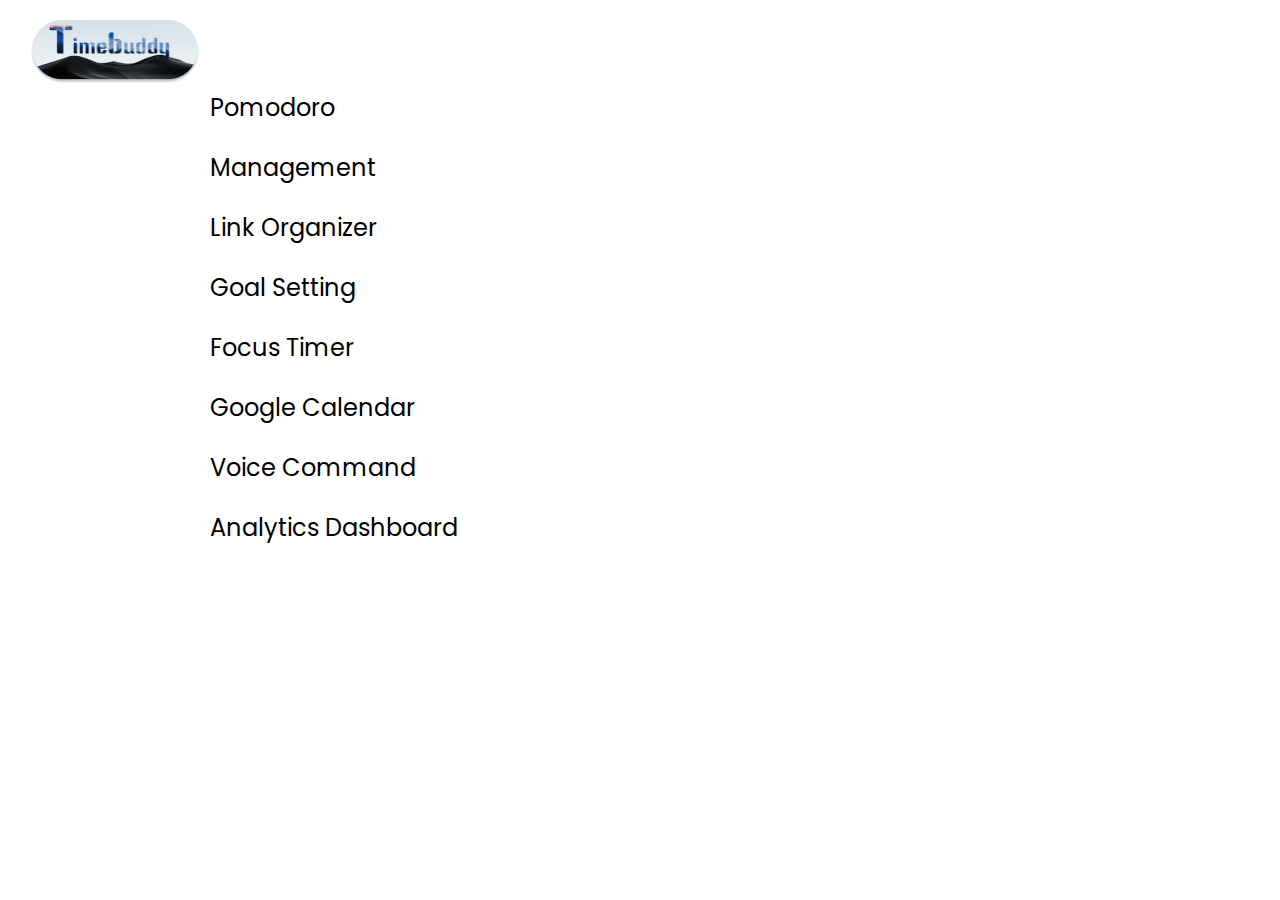
<file: index.html>
<!DOCTYPE html>
<html lang="en">

<head>
  <meta charset="UTF-8">
  <meta name="viewport" content="width=device-width, initial-scale=1.0">
  <title>Dashboard</title>
  <link href="https://fonts.googleapis.com/css2?family=Poppins:wght@400;600&display=swap" rel="stylesheet">
  <link rel="stylesheet" href="./styles.css">
</head>

<body>
  <div class="main">
    <div class="background">
      <div class="logo">
        <img src="./Logo.png" alt="Logo">
      </div>
      <div class="options">
        <ul>
          <li><a href="./pomodoro/pomodoro.html">Pomodoro</a></li>
          <li><a href="./Time_management.html">Management</a></li>
          <li><a href="./Link_Organizer.html">Link Organizer</a></li>
          <li><a href="./Goal_Setting.html">Goal Setting</a></li>
          <li><a href="./meditation/Focus_Timer.html">Focus Timer</a></li>
          <li><a href="./Google_Calendar.html">Google Calendar</a></li>
          <li><a href="#">Voice Command</a></li>
          <li><a href="./Analytics_Dashboard.html">Analytics Dashboard</a></li>
        </ul>
      </div>
    </div>
  </div>
</body>

</html>
</file>
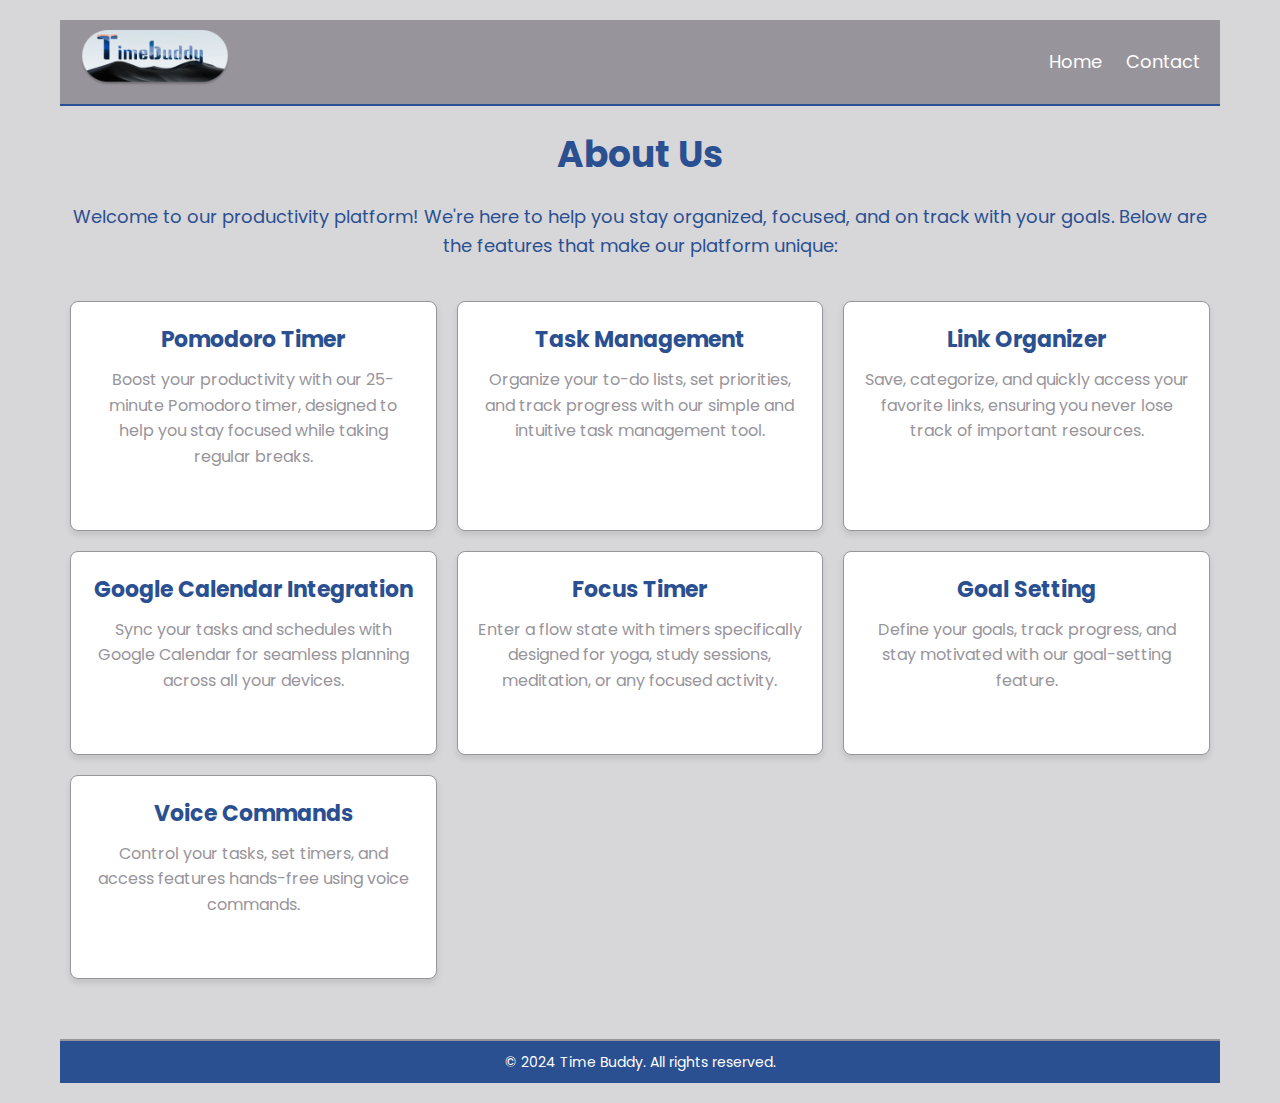
<file: about/about.html>
<!DOCTYPE html>
<html lang="en">

<head>
    <meta charset="UTF-8">
    <meta name="viewport" content="width=device-width, initial-scale=1.0">
    <title>About Us</title>
    <link href="https://fonts.googleapis.com/css2?family=Poppins:wght@400;600&display=swap" rel="stylesheet">
    <link rel="stylesheet" href="./about.css">
</head>

<body>
    <div class="about-container">
        <header class="header">
            <div class="logo">
                <a href="./index.html">
                    <img src="../homepage/Logo.png" alt="Logo">
                </a>
            </div>
            <nav class="navigation">
                <a href="../homepage/home.html">Home</a>
                <a href="../contact/contact.html">Contact</a>
            </nav>
        </header>

        <main>
            <h1>About Us</h1>
            <p>Welcome to our productivity platform! We're here to help you stay organized, focused, and on track with
                your goals. Below are the features that make our platform unique:</p>

            <section class="features">
                <article>
                    <h2>Pomodoro Timer</h2>
                    <p>Boost your productivity with our 25-minute Pomodoro timer, designed to help you stay focused
                        while taking regular breaks.</p>
                </article>

                <article>
                    <h2>Task Management</h2>
                    <p>Organize your to-do lists, set priorities, and track progress with our simple and intuitive task
                        management tool.</p>
                </article>

                <article>
                    <h2>Link Organizer</h2>
                    <p>Save, categorize, and quickly access your favorite links, ensuring you never lose track of
                        important resources.</p>
                </article>

                <article>
                    <h2>Google Calendar Integration</h2>
                    <p>Sync your tasks and schedules with Google Calendar for seamless planning across all your devices.
                    </p>
                </article>

                <article>
                    <h2>Focus Timer</h2>
                    <p>Enter a flow state with timers specifically designed for yoga, study sessions, meditation, or any
                        focused activity.</p>
                </article>

                <article>
                    <h2>Goal Setting</h2>
                    <p>Define your goals, track progress, and stay motivated with our goal-setting feature.</p>
                </article>

                <article>
                    <h2>Voice Commands</h2>
                    <p>Control your tasks, set timers, and access features hands-free using voice commands.</p>
                </article>
            </section>
        </main>

        <footer>
            <p>&copy; 2024 Time Buddy. All rights reserved.</p>
        </footer>
    </div>
</body>

</html>
</file>
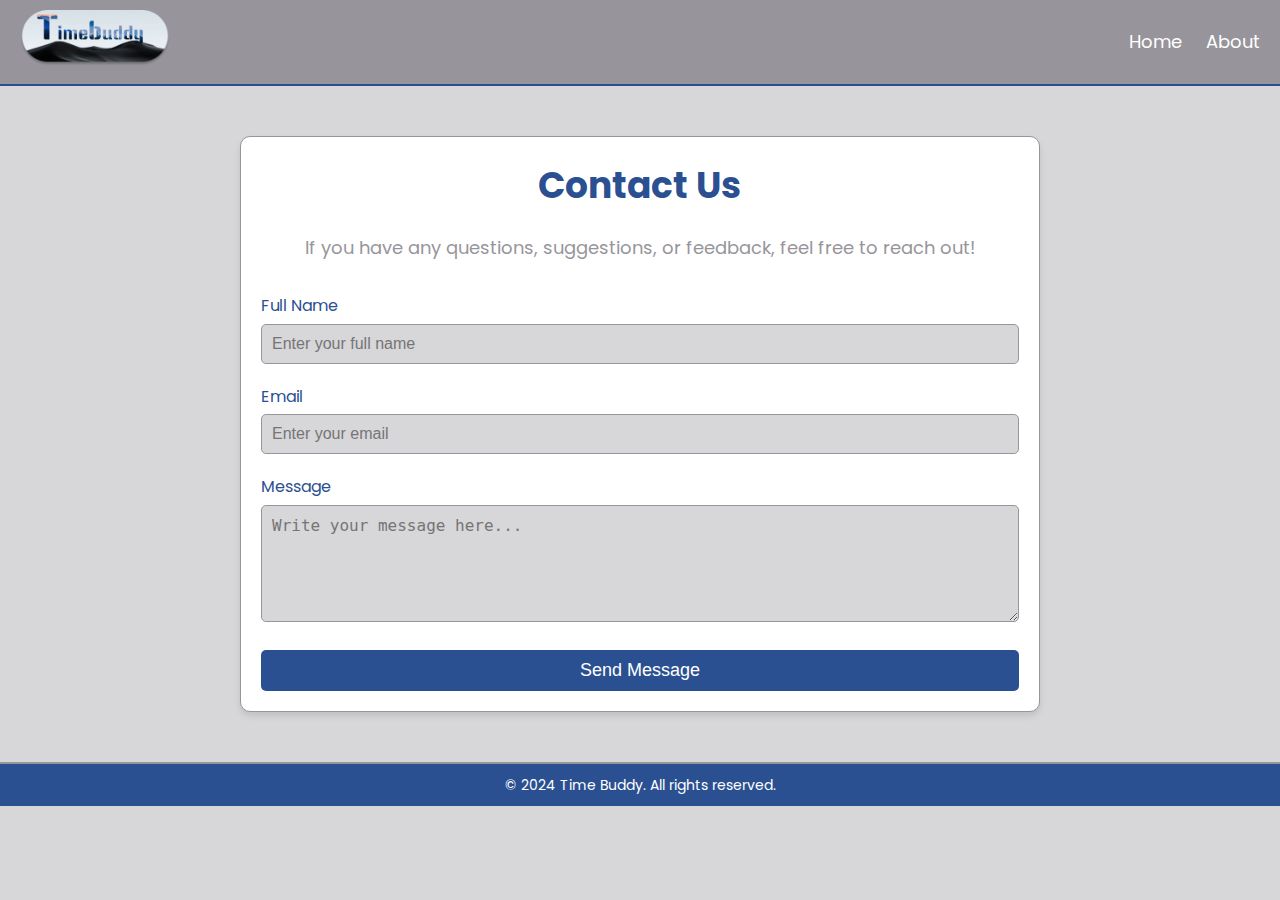
<file: contact/contact.html>
<!DOCTYPE html>
<html lang="en">

<head>
    <meta charset="UTF-8">
    <meta name="viewport" content="width=device-width, initial-scale=1.0">
    <title>Contact Us</title>
    <link href="https://fonts.googleapis.com/css2?family=Poppins:wght@400;600&display=swap" rel="stylesheet">
    <link rel="stylesheet" href="./contact.css">
</head>

<body>
    <header class="header">
        <div class="logo">
            <a href="../homepage/home.html">
                <img src="../homepage/Logo.png" alt="Logo">
            </a>
        </div>
        <nav class="navigation">
            <a href="../homepage/home.html">Home</a>
            <a href="../about/about.html">About</a>
        </nav>
    </header>

    <main class="contact-container">
        <h1>Contact Us</h1>
        <p>If you have any questions, suggestions, or feedback, feel free to reach out!</p>

        <form class="contact-form">
            <div class="form-group">
                <label for="name">Full Name</label>
                <input type="text" id="name" placeholder="Enter your full name" required>
            </div>
            <div class="form-group">
                <label for="email">Email</label>
                <input type="email" id="email" placeholder="Enter your email" required>
            </div>
            <div class="form-group">
                <label for="message">Message</label>
                <textarea id="message" rows="5" placeholder="Write your message here..." required></textarea>
            </div>
            <button type="submit" class="submit-btn">Send Message</button>
        </form>
    </main>

    <footer>
        <p>© 2024 Time Buddy. All rights reserved.</p>
    </footer>
</body>

</html>
</file>
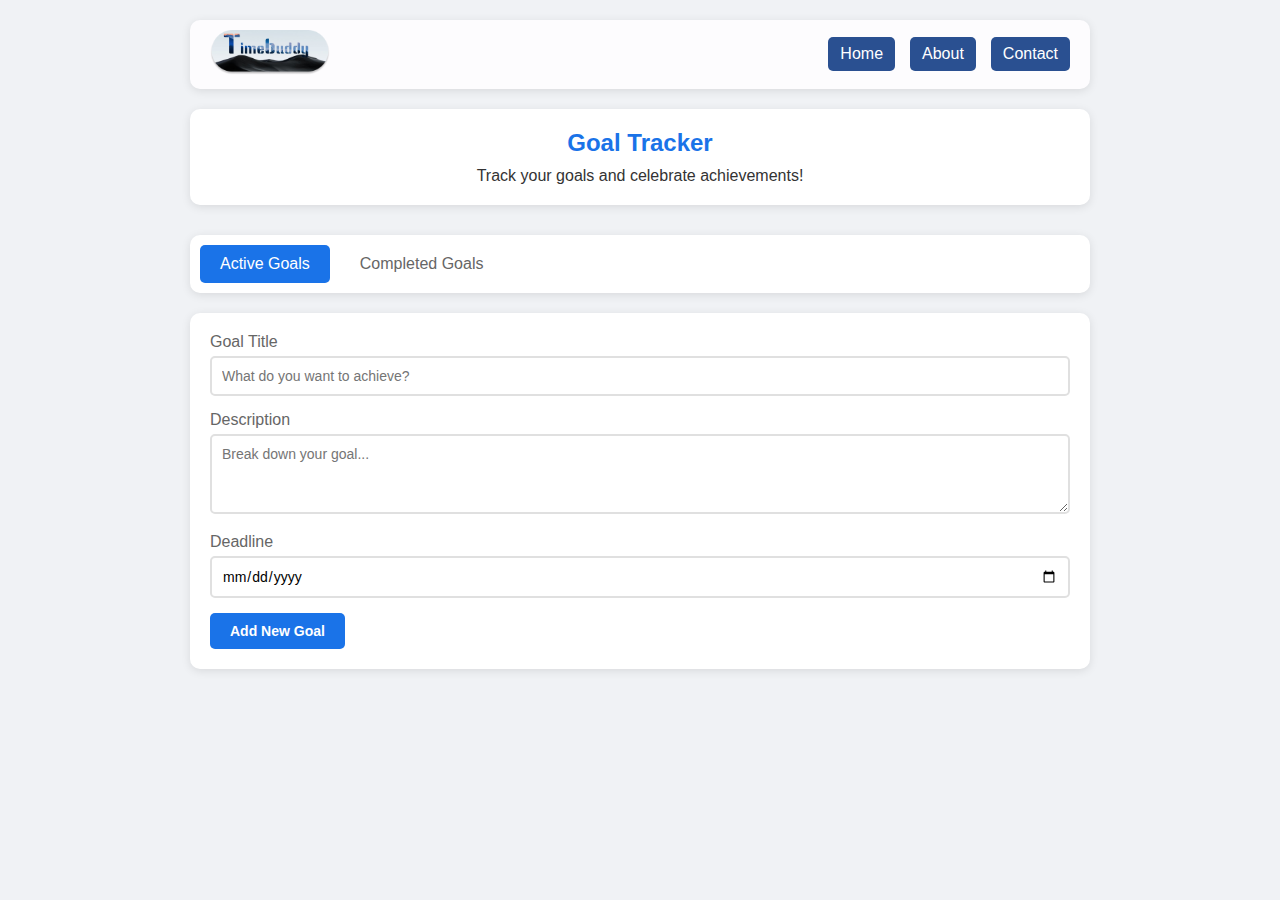
<file: goal-setting/Goal_Setting.html>
<!DOCTYPE html>
<html lang="en">

<head>
    <meta charset="UTF-8">
    <title>Goal Tracker with History</title>
    <link rel="stylesheet" href="./styles.css">
</head>

<body>
    <div class="container">
        <div class="navigation-bar">
            <div class="logo">
                <a href="../homepage/home.html">
                    <img src="../homepage/Logo.png" alt="Logo">
                </a>
            </div>
            <div class="nav-links">
                <a href="../homepage/home.html">Home</a>
                <a href="../about/about.html">About</a>
                <a href="../contact/contact.html">Contact</a>
            </div>
        </div>

        <div class="header">
            <h1>Goal Tracker</h1>
            <p>Track your goals and celebrate achievements!</p>
        </div>

        <div class="tabs">
            <button class="tab active" onclick="switchTab('active')">Active Goals</button>
            <button class="tab" onclick="switchTab('completed')">Completed Goals</button>
        </div>

        <div id="activeGoals" class="tab-content active">
            <div class="add-goal-form">
                <div class="form-group">
                    <label for="goalTitle">Goal Title</label>
                    <input type="text" id="goalTitle" placeholder="What do you want to achieve?">
                </div>
                <div class="form-group">
                    <label for="goalDescription">Description</label>
                    <textarea id="goalDescription" placeholder="Break down your goal..."></textarea>
                </div>
                <div class="form-group">
                    <label for="goalDeadline">Deadline</label>
                    <input type="date" id="goalDeadline">
                </div>
                <button class="btn btn-primary" onclick="addGoal()">Add New Goal</button>
            </div>
            <div id="goalsList"></div>
        </div>

        <div id="completedGoals" class="tab-content">
            <div id="completedGoalsList"></div>
        </div>
    </div>


</body>

</html>

<script src="./script.js"></script>
</file>
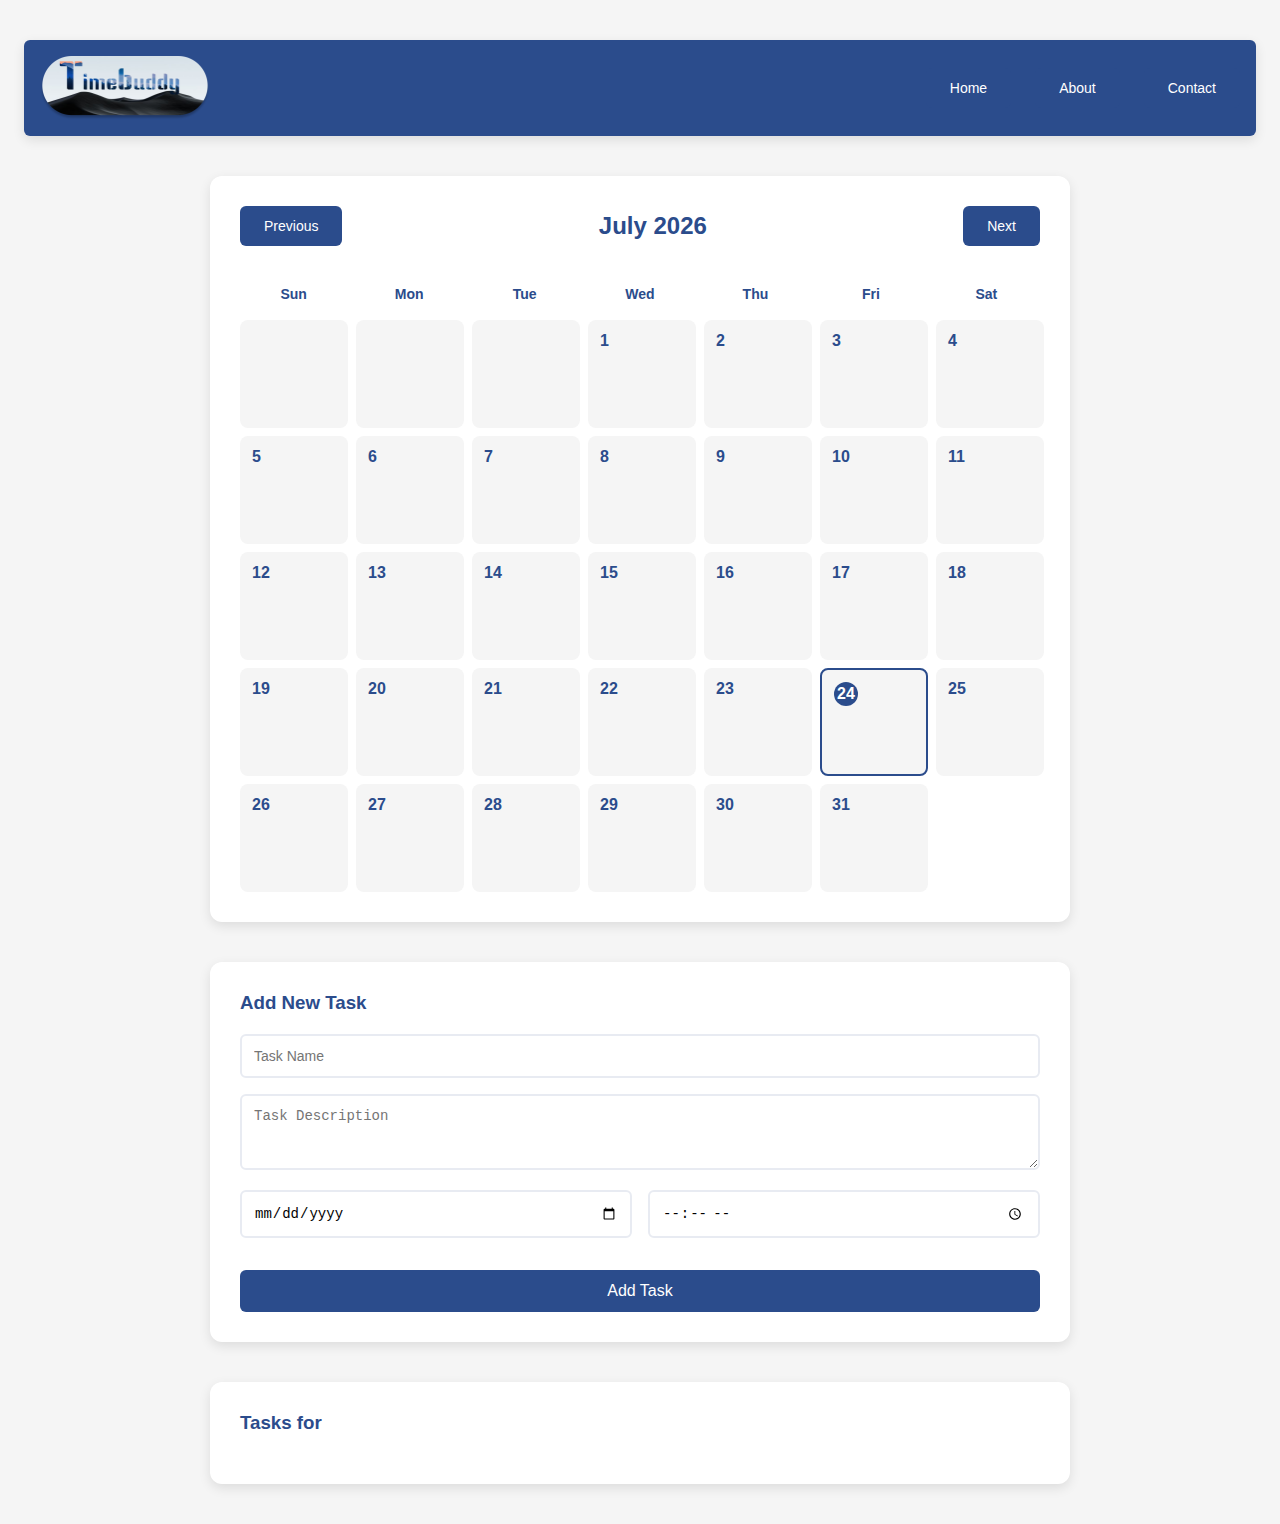
<file: googlecalander/Google_Calendar.html>
<!DOCTYPE html>
<html lang="en">

<head>
    <meta charset="UTF-8">
    <meta name="viewport" content="width=device-width, initial-scale=1.0">
    <title>Task Calendar</title>
    <link rel="stylesheet" href="styles.css">
</head>

<body>

    <div class="navbar">
        <div class="logo">
            <img src="../homepage/Logo.png" alt="Logo" class="logo-img">
        </div>
        <div class="menu">
            <a href="../homepage/home.html">Home</a>
            <a href="../about/about.html">About</a>
            <a href="../contact/contact.html">Contact</a>
        </div>
    </div>

    <div class="calendar">
        <div class="calendar-header">
            <button id="prev-month">Previous</button>
            <h2 id="month-year"></h2>
            <button id="next-month">Next</button>
        </div>
        <div class="weekdays">
            <div>Sun</div>
            <div>Mon</div>
            <div>Tue</div>
            <div>Wed</div>
            <div>Thu</div>
            <div>Fri</div>
            <div>Sat</div>
        </div>
        <div class="calendar-grid" id="calendar-grid"></div>
    </div>

    <div class="task-form">
        <h3>Add New Task</h3>
        <form id="task-form">
            <input type="text" id="task-name" placeholder="Task Name" required>
            <textarea id="task-description" placeholder="Task Description" rows="3" required></textarea>
            <div class="form-row">
                <input type="date" id="task-date" required>
                <input type="time" id="task-time" required>
            </div>
            <button type="submit">Add Task</button>
        </form>
    </div>

    <div class="task-details">
        <h3>Tasks for <span id="selected-date"></span></h3>
        <div id="task-list"></div>
    </div>

    <script src="script.js"></script>

</body>

</html>
</file>
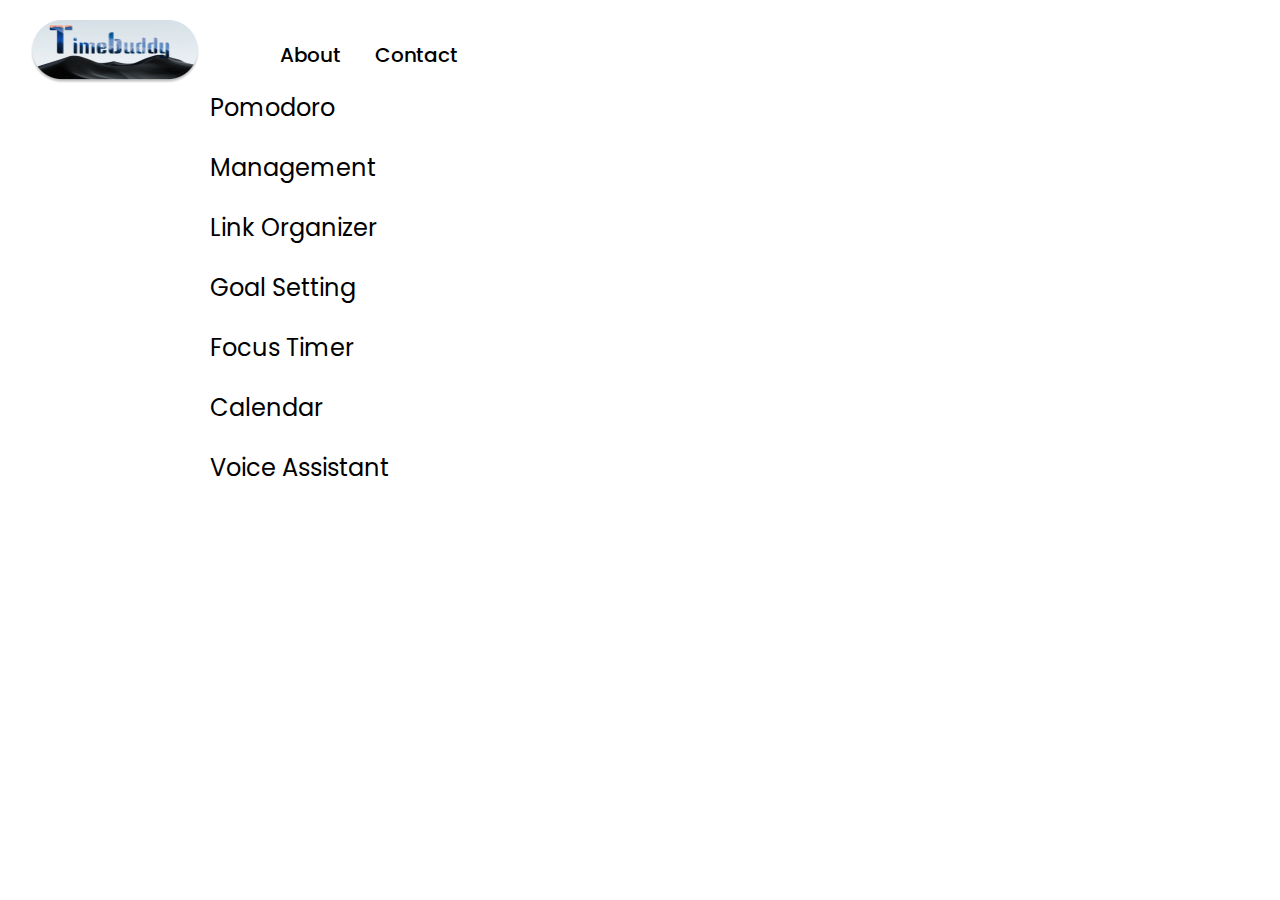
<file: homepage/home.html>
<!DOCTYPE html>
<html lang="en">

<head>
    <meta charset="UTF-8">
    <meta name="viewport" content="width=device-width, initial-scale=1.0">
    <title>Dashboard</title>
    <link href="https://fonts.googleapis.com/css2?family=Poppins:wght@400;600&display=swap" rel="stylesheet">
    <link rel="stylesheet" href="styles.css">
</head>

<body>
    <div class="main">
        <div class="logo-container">
            <div class="logo">
                <img src="./Logo.png" alt="Logo">
            </div>
            <div class="nav-items">
                <a href="../about/about.html">About</a>
                <a href="../contact/contact.html">Contact</a>
            </div>
        </div>

        <div class="background">
            <div class="options">
                <ul>
                    <li><a href="../pomodoro/pomodoro.html">Pomodoro</a></li>
                    <li><a href="../management/Taskmanagement.html">Management</a></li>
                    <li><a href="../link-organizer/Link_Organizer.html">Link Organizer</a></li>
                    <li><a href="../goal-setting/Goal_Setting.html">Goal Setting</a></li>
                    <li><a href="../meditation/Focus_Timer.html">Focus Timer</a></li>
                    <li><a href="../googlecalander/Google_Calendar.html">Calendar</a></li>
                    <li><a href="../voiceIntegration/voiceIntegration.html">Voice Assistant</a></li>
                </ul>
            </div>
        </div>
    </div>
</body>

</html>
</file>
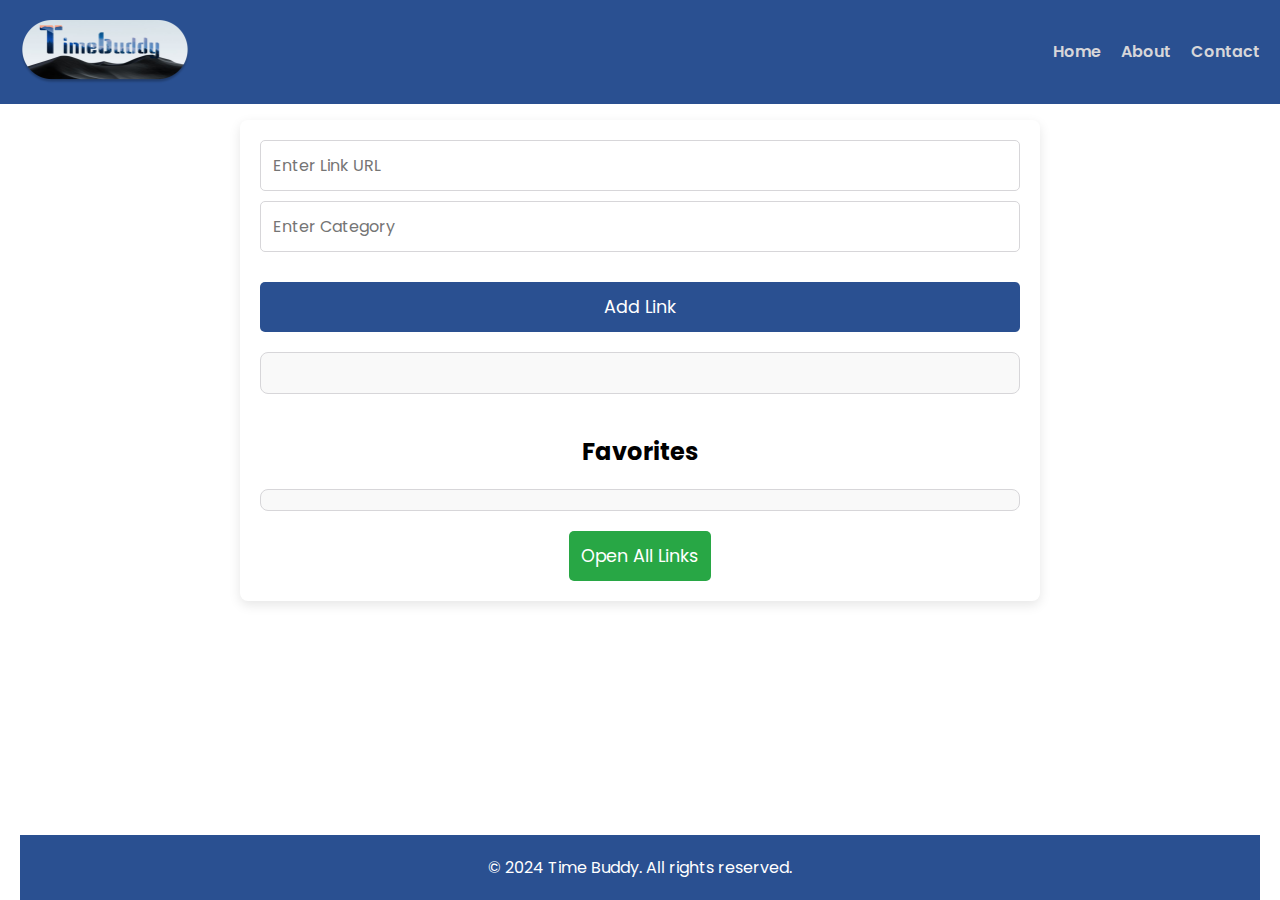
<file: link-organizer/Link_Organizer.html>
<!DOCTYPE html>
<html lang="en">

<head>
    <meta charset="UTF-8" />
    <meta name="viewport" content="width=device-width, initial-scale=1.0" />
    <title>Link Organizer</title>
    <link href="https://fonts.googleapis.com/css2?family=Poppins:wght@400;600&display=swap" rel="stylesheet" />
    <link rel="stylesheet" href="style.css" />
</head>

<body>
    <!-- Navigation Bar -->
    <header class="header">
        <div class="logo-container">
            <img src="../homepage/Logo.png" alt="Logo" id="logo" />
        </div>
        <nav class="navigation">
            <a href="../homepage/home.html">Home</a>
            <a href="../about/about.html">About</a>
            <a href="../contact/contact.html">Contact</a>
        </nav>
    </header>

    <div class="container">
        <div class="add-link-form">
            <input type="text" id="link" placeholder="Enter Link URL" required />
            <input type="text" id="category" placeholder="Enter Category" required />
            <button onclick="addLink()">Add Link</button>
        </div>
        <div id="link-sections" class="link-sections"></div>
        <div id="favorite-section">
            <h2>Favorites</h2>
            <div id="favorite-links" class="link-sections"></div>
        </div>
        <button onclick="openAllLinks()">Open All Links</button>
    </div>

    <footer>
        <p>© 2024 Time Buddy. All rights reserved.</p>
    </footer>

    <script src="script.js"></script>
</body>

</html>
</file>
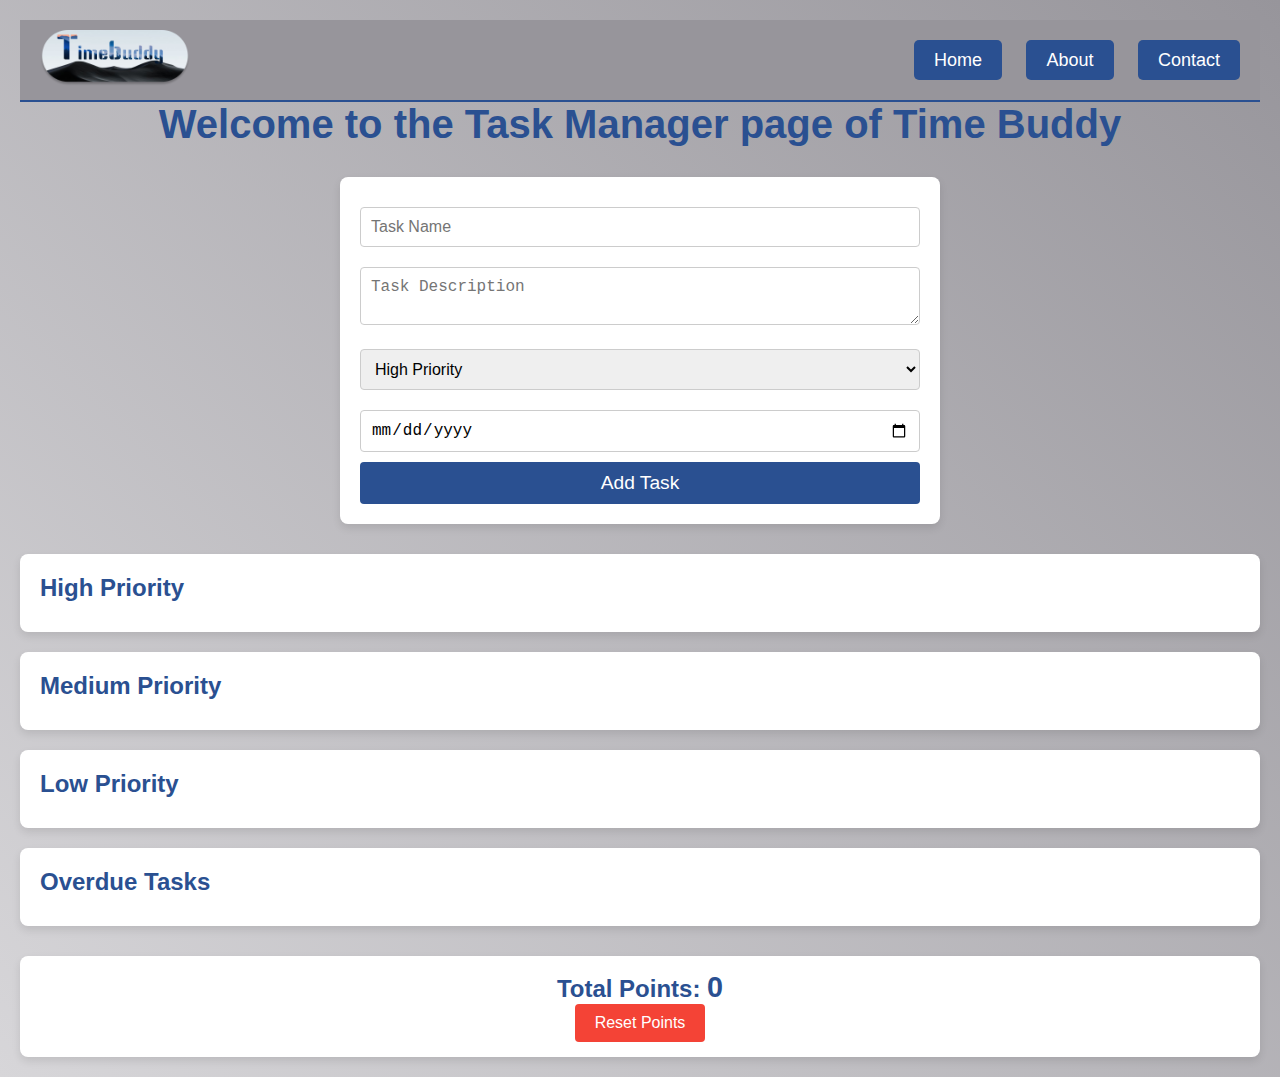
<file: management/Taskmanagement.html>
<!DOCTYPE html>
<html lang="en">

<head>
    <meta charset="UTF-8">
    <meta name="viewport" content="width=device-width, initial-scale=1.0">
    <title>Task Management</title>
    <link rel="stylesheet" href="taskmanagement.css">
</head>

<body>

    <header class="header">
        <div class="logo">
            <a href="../homepage/home.html">
                <img src="../homepage/Logo.png" alt="Logo">
            </a>
        </div>
        <nav class="navigation">
            <a href="../homepage/home.html">Home</a>
            <a href="../about/about.html">About</a>
            <a href="../contact/contact.html">Contact</a>
        </nav>
    </header>

    <h1>Welcome to the Task Manager page of Time Buddy</h1>

    <div id="task-manager">
        <form id="task-form">
            <input type="text" id="task-name" placeholder="Task Name" required><br>
            <textarea id="task-description" placeholder="Task Description" required></textarea><br>
            <select id="task-priority">
                <option value="high">High Priority</option>
                <option value="medium">Medium Priority</option>
                <option value="low">Low Priority</option>
            </select><br>
            <input type="date" id="task-due-date" required><br>
            <button type="submit">Add Task</button><br>
        </form>
    </div>

    <div id="task-sections">
        <div id="high-priority-section" class="task-section">
            <h2>High Priority</h2>
            <ul id="high-priority-list"></ul>
        </div>
        <div id="medium-priority-section" class="task-section">
            <h2>Medium Priority</h2>
            <ul id="medium-priority-list"></ul>
        </div>
        <div id="low-priority-section" class="task-section">
            <h2>Low Priority</h2>
            <ul id="low-priority-list"></ul>
        </div>
        <div id="overdue-section" class="task-section">
            <h2>Overdue Tasks</h2>
            <ul id="overdue-list"></ul>
        </div>
    </div>

    <div id="points-section">
        <h3>Total Points: <span id="points">0</span></h3>
        <button id="reset-points" onclick="resetPoints()">Reset Points</button>
    </div>

    <script src="taskmanagement.js"></script>
</body>

</html>
</file>
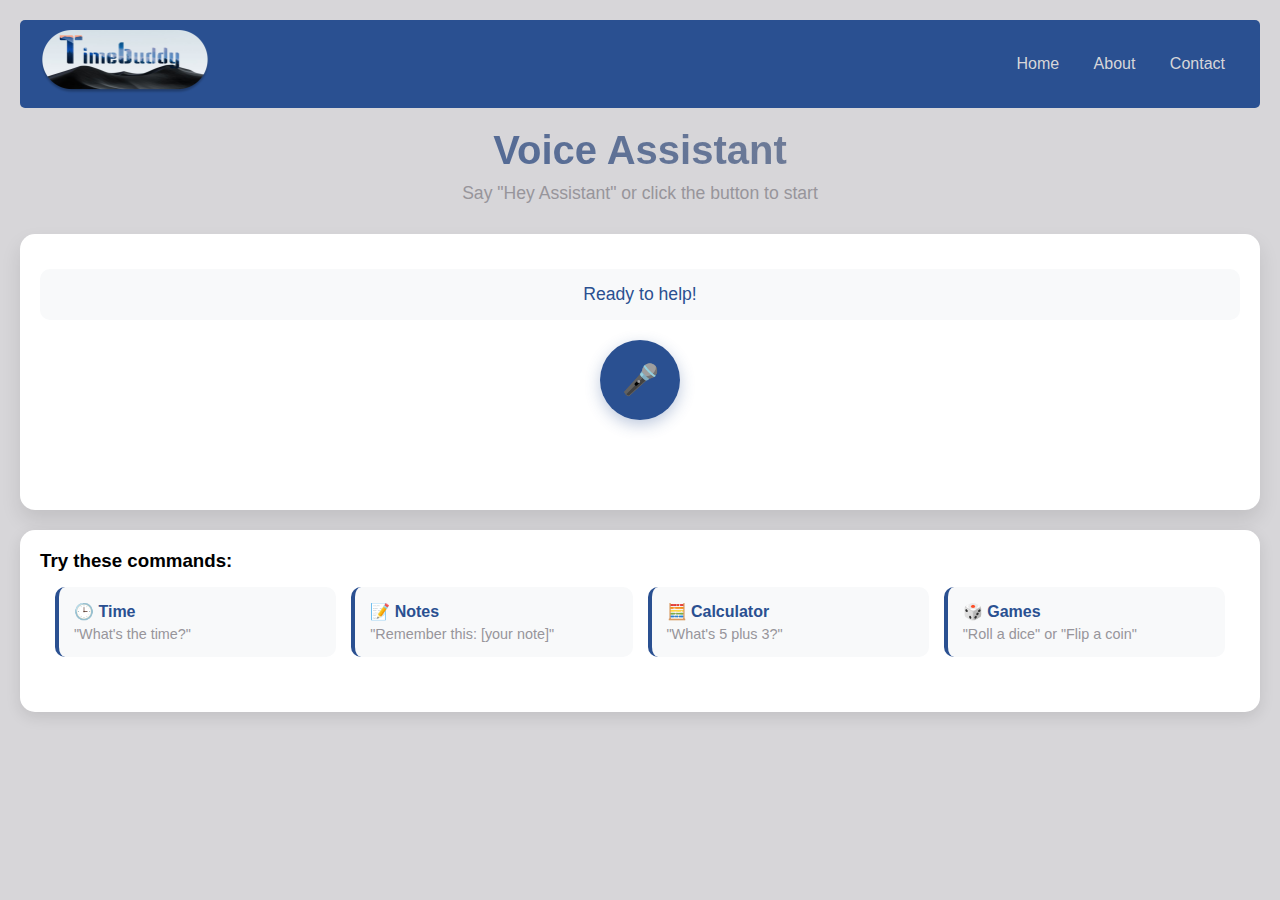
<file: voiceIntegration/voiceIntegration.html>
<!DOCTYPE html>
<html lang="en">

<head>
    <meta charset="UTF-8">
    <meta name="viewport" content="width=device-width, initial-scale=1.0">
    <title>Smart Voice Assistant</title>
    <style>
        * {
            margin: 0;
            padding: 0;
            box-sizing: border-box;
        }

        body {
            font-family: 'Segoe UI', Tahoma, Geneva, Verdana, sans-serif;
            background: #D7D6D9;
            min-height: 100vh;
            padding: 20px;
        }

        .navbar {
            background-color: #2A5091;
            display: flex;
            justify-content: space-between;
            align-items: center;
            padding: 10px 20px;
            border-radius: 5px;
            margin-bottom: 20px;
        }

        .logo img{
            width: 170px;
            height: auto;
        }

        .navbar a {
            color: #D7D6D9;
            text-decoration: none;
            margin: 0 15px;
            font-size: 1em;
        }

        .navbar a:hover {
            color: #97959B;
        }

        .header {
            text-align: center;
            margin-bottom: 30px;
            color: #2A5091;
        }

        .header h1 {
            font-size: 2.5em;
            margin-bottom: 10px;
            background: linear-gradient(45deg, #2A5091, #97959B);
            background-clip: text;
            -webkit-background-clip: text;
            -webkit-text-fill-color: transparent;
        }

        .header p {
            color: #97959B;
            font-size: 1.1em;
        }

        .voice-box {
            background: white;
            padding: 20px;
            border-radius: 15px;
            box-shadow: 0 10px 20px rgba(0, 0, 0, 0.1);
            margin-bottom: 20px;
        }

        #micButton {
            width: 80px;
            height: 80px;
            border-radius: 50%;
            background: #2A5091;
            border: none;
            color: white;
            font-size: 30px;
            cursor: pointer;
            display: block;
            margin: 20px auto;
            transition: all 0.3s ease;
            box-shadow: 0 5px 15px rgba(42, 80, 145, 0.3);
        }

        #micButton:hover {
            transform: scale(1.05);
            box-shadow: 0 7px 20px rgba(42, 80, 145, 0.4);
        }

        #micButton.recording {
            background: #e74c3c;
            animation: pulse 1.5s infinite;
        }

        @keyframes pulse {
            0% {
                transform: scale(1);
            }

            50% {
                transform: scale(1.05);
            }

            100% {
                transform: scale(1);
            }
        }

        #status {
            text-align: center;
            padding: 15px;
            margin: 15px 0;
            background: #F8F9FA;
            border-radius: 10px;
            font-size: 1.1em;
            color: #2A5091;
        }

        .wave-container {
            display: flex;
            justify-content: center;
            align-items: center;
            height: 40px;
            gap: 3px;
            margin: 10px 0;
        }

        .wave {
            width: 3px;
            height: 100%;
            background-color: #2A5091;
            animation: wave 1s infinite ease-in-out;
        }

        @keyframes wave {

            0%,
            100% {
                transform: scaleY(0.2);
            }

            50% {
                transform: scaleY(1);
            }
        }

        .response-area {
            background: white;
            padding: 20px;
            border-radius: 15px;
            margin-top: 20px;
            box-shadow: 0 5px 15px rgba(0, 0, 0, 0.1);
        }

        .command-list {
            display: grid;
            grid-template-columns: repeat(auto-fit, minmax(250px, 1fr));
            gap: 15px;
            padding: 15px;
        }

        .command-card {
            background: #F8F9FA;
            padding: 15px;
            border-radius: 10px;
            border-left: 4px solid #2A5091;
            transition: transform 0.2s;
        }

        .command-card:hover {
            transform: translateY(-2px);
        }

        .command-title {
            font-weight: bold;
            color: #2A5091;
            margin-bottom: 5px;
        }

        .command-example {
            color: #97959B;
            font-size: 0.9em;
        }

        .notes-container {
            margin-top: 20px;
        }

        .note-item {
            background: #F8F9FA;
            padding: 15px;
            margin: 10px 0;
            border-radius: 8px;
            display: flex;
            justify-content: space-between;
            align-items: center;
        }

        .delete-note {
            background: #e74c3c;
            color: white;
            border: none;
            padding: 5px 10px;
            border-radius: 5px;
            cursor: pointer;
        }

        .error {
            background: #fee;
            color: #e74c3c;
            padding: 10px;
            border-radius: 5px;
            margin: 10px 0;
        }
    </style>
</head>

<body>
    <div class="navbar">
        <div class="logo"><img src="../homepage/Logo.png" alt=""></div>
        <div>
            <a href="../homepage/home.html">Home</a>
            <a href="../about/about.html">About</a>
            <a href="../contact/contact.html">Contact</a>
        </div>
    </div>
    <div class="container">
        <div class="header">
            <h1>Voice Assistant</h1>
            <p>Say "Hey Assistant" or click the button to start</p>
        </div>
        <div class="voice-box">
            <div id="status">Ready to help!</div>
            <button id="micButton">🎤</button>
            <div id="waveform" class="wave-container"></div>
        </div>
        <div class="response-area">
            <h3>Try these commands:</h3>
            <div class="command-list">
                <div class="command-card">
                    <div class="command-title">🕒 Time</div>
                    <div class="command-example">"What's the time?"</div>
                </div>
                <div class="command-card">
                    <div class="command-title">📝 Notes</div>
                    <div class="command-example">"Remember this: [your note]"</div>
                </div>
                <div class="command-card">
                    <div class="command-title">🧮 Calculator</div>
                    <div class="command-example">"What's 5 plus 3?"</div>
                </div>
                <div class="command-card">
                    <div class="command-title">🎲 Games</div>
                    <div class="command-example">"Roll a dice" or "Flip a coin"</div>
                </div>
            </div>
            <div id="response" class="notes-container"></div>
        </div>
    </div>


    <script>
        class VoiceAssistant {
            constructor() {
                if ('speechSynthesis' in window) {

                    window.speechSynthesis.getVoices();

                    window.speechSynthesis.onvoiceschanged = () => {
                        window.speechSynthesis.getVoices();
                    };
                } else {
                    console.error('Speech synthesis not supported');
                }
                this.recognition = null;
                this.isListening = false;
                this.isWaitingForCommand = false;
                this.notes = [];
                this.lastWakeWordTime = 0;
                this.WAKE_WORD_COOLDOWN = 2000;
                this.commandTimeout = null;

                this.initializeElements();
                this.setupVoiceRecognition();
                this.setupEventListeners();
            }

            initializeElements() {
                this.micButton = document.getElementById('micButton');
                this.status = document.getElementById('status');
                this.response = document.getElementById('response');
                this.waveform = document.getElementById('waveform');
            }

            setupVoiceRecognition() {
                try {
                    const SpeechRecognition = window.SpeechRecognition || window.webkitSpeechRecognition;
                    this.recognition = new SpeechRecognition();
                    this.recognition.continuous = true;
                    this.recognition.interimResults = false;
                    this.recognition.lang = 'en-US';

                    this.setupRecognitionHandlers();
                } catch (e) {
                    this.showError("Speech recognition not supported. Please use Chrome browser.");
                }
            }

            setupRecognitionHandlers() {
                this.recognition.onstart = () => {
                    this.isListening = true;
                    this.updateUI(true);
                    console.log('Recognition started');
                };

                this.recognition.onresult = (event) => {
                    const transcript = event.results[event.results.length - 1][0].transcript.toLowerCase().trim();
                    console.log('Transcript:', transcript);

                    if (this.isWakeWord(transcript)) {
                        const now = Date.now();
                        if (now - this.lastWakeWordTime > this.WAKE_WORD_COOLDOWN) {
                            this.lastWakeWordTime = now;
                            this.isWaitingForCommand = true;
                            this.speak("I'm listening!");

                            this.recognition.stop();
                            setTimeout(() => {
                                this.recognition.start();
                            }, 1000);


                            if (this.commandTimeout) {
                                clearTimeout(this.commandTimeout);
                            }
                            this.commandTimeout = setTimeout(() => {
                                if (this.isWaitingForCommand) {
                                    this.isWaitingForCommand = false;
                                    this.speak("I didn't catch that. Please try again.");
                                }
                            }, 5000);
                        }
                    } else if (this.isWaitingForCommand) {
                        clearTimeout(this.commandTimeout);
                        this.handleCommand(transcript);
                        this.isWaitingForCommand = false;


                        setTimeout(() => {
                            this.recognition.stop();
                            setTimeout(() => {
                                this.recognition.start();
                            }, 1000);
                        }, 1000);
                    }
                };

                this.recognition.onerror = (event) => {
                    console.error('Recognition error:', event.error);
                    if (event.error === 'no-speech') {
                        this.restartRecognition();
                    }
                };

                this.recognition.onend = () => {
                    console.log('Recognition ended');
                    if (this.isListening) {
                        this.restartRecognition();
                    } else {
                        this.updateUI(false);
                    }
                };
            }

            setupEventListeners() {
                this.micButton.onclick = () => {
                    this.toggleListening();
                    if (!this.isListening) {
                        this.isWaitingForCommand = true;
                        this.speak("I'm listening!");

                        if (this.commandTimeout) {
                            clearTimeout(this.commandTimeout);
                        }
                        this.commandTimeout = setTimeout(() => {
                            if (this.isWaitingForCommand) {
                                this.isWaitingForCommand = false;
                                this.speak("I didn't catch that. Please try again.");
                            }
                        }, 5000);
                    }
                };
            }

            toggleListening() {
                if (this.isListening) {
                    this.stopListening();
                } else {
                    this.startListening();
                }
            }

            startListening() {
                try {
                    this.recognition.start();
                    this.updateUI(true);
                } catch (e) {
                    console.error('Start error:', e);
                    this.setupVoiceRecognition();
                    setTimeout(() => {
                        this.recognition?.start();
                    }, 100);
                }
            }

            stopListening() {
                this.recognition?.stop();
                this.isListening = false;
                this.isWaitingForCommand = false;
                if (this.commandTimeout) {
                    clearTimeout(this.commandTimeout);
                }
                this.updateUI(false);
            }

            restartRecognition() {
                try {
                    setTimeout(() => {
                        this.recognition.start();
                    }, 100);
                } catch (e) {
                    console.error('Restart error:', e);
                    this.updateUI(false);
                }
            }

            updateUI(isRecording) {
                this.micButton.classList.toggle('recording', isRecording);
                this.status.textContent = isRecording ? '🎤 Listening...' : 'Ready to help!';
                this.waveform.innerHTML = isRecording ? Array(5).fill('<div class="wave"></div>').join('') : '';
            }

            async speak(text) {

                console.log('Speaking:', text);


                window.speechSynthesis.cancel();

                const utterance = new SpeechSynthesisUtterance(text);
                utterance.rate = 1.0;
                utterance.pitch = 1.0;
                utterance.volume = 1.0;
                utterance.lang = 'en-US';


                if (this.recognition) {
                    this.recognition.stop();
                }

                try {
                    let voices = window.speechSynthesis.getVoices();
                    if (!voices.length) {
                        await new Promise(resolve => {
                            window.speechSynthesis.onvoiceschanged = () => {
                                voices = window.speechSynthesis.getVoices();
                                resolve();
                            };
                        });
                    }

                    const englishVoice = voices.find(voice =>
                        voice.lang.includes('en') && !voice.lang.includes('GB')
                    );
                    if (englishVoice) {
                        utterance.voice = englishVoice;
                    }


                    window.speechSynthesis.speak(utterance);
                    this.status.textContent = text;

                    utterance.onend = () => {
                        setTimeout(() => {
                            if (this.recognition && this.isListening) {
                                this.recognition.start();
                            }
                        }, 100);
                    };
                    utterance.onerror = (event) => {
                        console.error('Speech synthesis error:', event);
                        this.status.textContent = "Sorry, I couldn't speak that response.";
                        if (this.recognition && this.isListening) {
                            this.recognition.start();
                        }
                    };

                } catch (error) {
                    console.error('Speech synthesis setup error:', error);
                    this.status.textContent = text; 
                    if (this.recognition && this.isListening) {
                        this.recognition.start();
                    }
                }
            }

            isWakeWord(text) {
                const wakeWords = ['hey assistant', 'hi assistant', 'hello assistant', 'okay assistant'];
                return wakeWords.some(word => text.includes(word));
            }

            handleCommand(text) {
                console.log('Handling command:', text);
                if (!text || text.trim().length === 0) {
                    this.speak("I didn't catch that. Could you please repeat?");
                    return;
                }
                const matches = (patterns) => patterns.some(p => text.includes(p));

                if (matches(['what time', 'what is the time', 'tell me the time', 'current time'])) {
                    const now = new Date();
                    this.speak(`It's ${now.toLocaleTimeString([], { hour: 'numeric', minute: '2-digit' })}`);
                    return;
                }

                if (matches(['remember this', 'write this down', 'make a note', 'take a note'])) {
                    const noteText = text.replace(/remember this|write this down|make a note|take a note/i, '').trim();
                    if (noteText) {
                        this.notes.push(noteText);
                        this.updateNotes();
                        this.speak(`I've saved your note: ${noteText}`);
                    } else {
                        this.speak("Please say the note clearly after 'remember this'");
                    }
                    return;
                }

                const mathRegex = /what(?:'s| is)?\s*(-?\d+(?:\.\d+)?)\s*(plus|\+|minus|-|times|\*|divided by|\/)\s*(-?\d+(?:\.\d+)?)/;
                const mathMatch = text.match(mathRegex);

                if (mathMatch) {
                    const num1 = parseFloat(mathMatch[1]);
                    const operator = mathMatch[2];
                    const num2 = parseFloat(mathMatch[3]);
                    let result;

                    switch (operator) {
                        case 'plus':
                        case '+':
                            result = num1 + num2;
                            break;
                        case 'minus':
                        case '-':
                            result = num1 - num2;
                            break;
                        case 'times':
                        case '*':
                            result = num1 * num2;
                            break;
                        case 'divided by':
                        case '/':
                            if (num2 !== 0) {
                                result = num1 / num2;
                            } else {
                                this.speak("Division by zero is not allowed.");
                                return;
                            }
                            break;
                        default:
                            this.speak("I don't understand that operation. Please try using plus, minus, times, or divided by.");
                            return;
                    }

                    this.speak(`The result is ${result}`);
                    return;
                }

                if (matches(['roll a dice', 'roll a die', 'throw a dice'])) {
                    const diceRoll = Math.floor(Math.random() * 6) + 1;
                    this.speak(`You rolled a ${diceRoll}`);
                    return;
                }

                if (matches(['flip a coin', 'toss a coin'])) {
                    const coinFlip = Math.random() < 0.5 ? 'heads' : 'tails';
                    this.speak(`The coin landed on ${coinFlip}`);
                    return;
                }

                this.speak("I'm not sure how to help with that. Please try one of the commands shown below.");
            }

            updateNotes() {
                this.response.innerHTML = this.notes.map((note, index) => `
                    <div class="note-item">
                        <span>${note}</span>
                        <button class="delete-note" onclick="assistant.deleteNote(${index})">Delete</button>
                    </div>
                `).join('');
            }

            deleteNote(index) {
                this.notes.splice(index, 1);
                this.updateNotes();
                this.speak("Note deleted.");
            }

            showError(message) {
                this.status.innerHTML = `<div class="error">${message}</div>`;
            }
        }
        const assistant = new VoiceAssistant();
    </script>
</body>

</html>
</file>
<file: contact/contact.css>
* {
    margin: 0;
    padding: 0;
    box-sizing: border-box;
}

body {
    font-family: 'Poppins', sans-serif;
    line-height: 1.6;
    color: #2A5091; 
    background-color: #D7D6D9; 
}

/* Header */
.header {
    display: flex;
    justify-content: space-between;
    align-items: center;
    padding: 10px 20px;
    background-color: #97959B; /* Primary color for header background */
    border-bottom: 2px solid #2A5091;
}

.header .logo img {
    width: 150px;
}

.header .navigation a {
    text-decoration: none;
    color: #FFFFFF; /* White for contrast */
    font-size: 18px;
    margin-left: 20px;
    transition: color 0.3s;
}

.header .navigation a:hover {
    color: #D7D6D9; /* Accent color on hover */
}


.contact-container {
    max-width: 800px;
    margin: 50px auto;
    text-align: center;
    background-color: #FFFFFF; 
    padding: 20px;
    border-radius: 10px;
    box-shadow: 0px 4px 6px rgba(0, 0, 0, 0.1);
    border: 1px solid #97959B; 
}

.contact-container h1 {
    font-size: 36px;
    color: #2A5091; 
    margin-bottom: 20px;
}

.contact-container p {
    font-size: 18px;
    color: #97959B; 
    margin-bottom: 30px;
}


.contact-form {
    display: flex;
    flex-direction: column;
    gap: 20px;
}

.form-group {
    text-align: left;
}

label {
    display: block;
    font-size: 16px;
    color: #2A5091;
    margin-bottom: 5px;
}

input, textarea {
    width: 100%;
    padding: 10px;
    border: 1px solid #97959B; 
    border-radius: 5px;
    font-size: 16px;
    color: #2A5091; 
    background-color: #D7D6D9; 
}

input:focus, textarea:focus {
    border-color: #2A5091; 
    outline: none;
}

.submit-btn {
    padding: 10px 20px;
    font-size: 18px;
    color: #FFFFFF; 
    background-color: #2A5091; 
    border: none;
    border-radius: 5px;
    cursor: pointer;
    transition: background-color 0.3s ease-in-out;
}

.submit-btn:hover {
    background-color: #97959B; 
}

/* Footer */
footer {
    text-align: center;
    margin-top: 40px;
    padding: 10px 0;
    background-color: #2A5091; 
    color: #FFFFFF; 
    font-size: 14px;
    border-top: 2px solid #97959B; 
}
</file>
<file: goal-setting/styles.css>
* {
    margin: 0;
    padding: 0;
    box-sizing: border-box;
    font-family: 'Segoe UI', Tahoma, Geneva, Verdana, sans-serif;
}

body {
    background: #f0f2f5;
    padding: 20px;
    color: #333;
}

.container {
    max-width: 900px;
    margin: 0 auto;
}


.navigation-bar {
    display: flex;
    align-items: center;
    justify-content: space-between;
    background-color: #fdfcfe; /* Background color for navigation bar */
    padding: 10px 20px;
    box-shadow: 0 2px 10px rgba(0, 0, 0, 0.1);
    margin-bottom: 20px;
    border-radius: 10px;
}

.logo img {
    width: 120px; /* Adjust logo size */
}

.nav-links {
    display: flex;
    gap: 15px;
}

.nav-links a {
    text-decoration: none;
    color: #FFFFFF; /* White for contrast */
    font-size: 16px;
    padding: 8px 12px;
    background-color: #2A5091; /* Button background color */
    border-radius: 5px;
    transition: background-color 0.3s;
}

.nav-links a:hover {
    background-color: #D7D6D9; /* Lighter hover color */
}


.header {
    text-align: center;
    margin-bottom: 30px;
    padding: 20px;
    background: white;
    border-radius: 10px;
    box-shadow: 0 2px 10px rgba(0,0,0,0.1);
}

.header h1 {
    color: #1a73e8;
    font-size: 24px;
    margin-bottom: 10px;
}

/* Tab Navigation */
.tabs {
    display: flex;
    margin-bottom: 20px;
    background: white;
    padding: 10px;
    border-radius: 10px;
    box-shadow: 0 2px 10px rgba(0,0,0,0.1);
}

.tab {
    padding: 10px 20px;
    cursor: pointer;
    border: none;
    background: none;
    font-size: 16px;
    color: #666;
    border-radius: 5px;
    margin-right: 10px;
}

.tab.active {
    background: #1a73e8;
    color: white;
}

.tab-content {
    display: none;
}

.tab-content.active {
    display: block;
}


.add-goal-form {
    background: white;
    padding: 20px;
    border-radius: 10px;
    margin-bottom: 20px;
    box-shadow: 0 2px 10px rgba(0,0,0,0.1);
}

.form-group {
    margin-bottom: 15px;
}

.form-group label {
    display: block;
    margin-bottom: 5px;
    color: #666;
}

.form-group input,
.form-group textarea {
    width: 100%;
    padding: 10px;
    border: 2px solid #e0e0e0;
    border-radius: 5px;
    font-size: 14px;
}

.form-group textarea {
    height: 80px;
    resize: vertical;
}

.btn {
    padding: 10px 20px;
    border: none;
    border-radius: 5px;
    cursor: pointer;
    font-size: 14px;
    font-weight: bold;
    transition: background-color 0.3s;
}

.btn-primary {
    background: #1a73e8;
    color: white;
}

.btn-primary:hover {
    background: #1557b0;
}

.btn-success {
    background: #28a745;
    color: white;
}

.btn-success:hover {
    background: #218838;
}

.btn-delete {
    background: #dc3545;
    color: white;
}

.btn-delete:hover {
    background: #bb2d3b;
}

.goal-card {
    background: white;
    padding: 20px;
    border-radius: 10px;
    margin-bottom: 20px;
    box-shadow: 0 2px 10px rgba(0,0,0,0.1);
}

.completed-card {
    border-left: 4px solid #28a745;
}

.goal-header {
    display: flex;
    justify-content: space-between;
    align-items: center;
    margin-bottom: 15px;
}

.goal-title {
    font-size: 18px;
    color: #1a73e8;
}

.completion-date {
    color: #28a745;
    font-size: 14px;
    margin-top: 10px;
}

.goal-stats {
    display: flex;
    justify-content: space-between;
    margin-top: 15px;
    padding-top: 15px;
    border-top: 1px solid #eee;
}

.stat {
    text-align: center;
}

.stat-label {
    color: #666;
    font-size: 12px;
}

.stat-value {
    font-size: 16px;
    font-weight: bold;
    color: #1a73e8;
}
</file>
<file: googlecalander/styles.css>
body {
    font-family: Arial, sans-serif;
    display: flex;
    justify-content: center;
    align-items: center;
    flex-direction: column;
    background-color: #F5F5F5;
    margin: 0;
    padding: 40px;
    min-height: 100vh;
}

.navbar {
    width: 100%;
    background-color: #2B4C8C;
    padding: 16px;
    display: flex;
    justify-content: space-between;
    align-items: center;
    border-radius: 6px;
    box-shadow: 0 4px 12px rgba(0, 0, 0, 0.1);
    margin-bottom: 40px;
}

.navbar .logo {
    display: flex;
    align-items: center;
}

.navbar .logo-img {
    height: auto; /* Adjust the size of the logo */
    width: 170px;
}

.navbar .menu {
    display: flex;
    gap: 24px;
}

.navbar .menu a {
    padding: 12px 24px;
    background-color: #2B4C8C;
    color: white;
    border: none;
    border-radius: 6px;
    cursor: pointer;
    font-size: 14px;
    transition: all 0.3s ease;
    text-decoration: none;
}

.navbar .menu button:hover {
    background-color: #1a366d;
    transform: translateY(-1px);
}

.calendar {
    background-color: white;
    padding: 30px;
    border-radius: 12px;
    box-shadow: 0 4px 12px rgba(0, 0, 0, 0.1);
    width: 100%;
    max-width: 800px;
    margin-bottom: 40px;
}

.calendar-header {
    display: flex;
    align-items: center;
    justify-content: space-between;
    margin-bottom: 30px;
}

.calendar-header button {
    padding: 12px 24px;
    background-color: #2B4C8C;
    color: white;
    border: none;
    border-radius: 6px;
    cursor: pointer;
    font-size: 14px;
    transition: all 0.3s ease;
}

.calendar-header button:hover {
    background-color: #1a366d;
    transform: translateY(-1px);
}

.calendar-header h2 {
    color: #2B4C8C;
    font-size: 24px;
    margin: 0;
}

.weekdays {
    display: grid;
    grid-template-columns: repeat(7, 1fr);
    gap: 8px;
    margin-bottom: 8px;
    font-weight: bold;
    color: #2B4C8C;
}

.weekdays div {
    text-align: center;
    padding: 10px;
    font-size: 14px;
}

#calendar-grid {
    display: grid;
    grid-template-columns: repeat(7, 1fr);
    gap: 8px;
}

.calendar-cell {
    aspect-ratio: 1;
    min-height: 80px;
    padding: 12px;
    display: flex;
    flex-direction: column;
    background-color: #F5F5F5;
    border-radius: 8px;
    cursor: pointer;
    position: relative;
    transition: all 0.3s ease;
}

.calendar-cell:hover {
    background-color: #E8EBF2;
    transform: translateY(-2px);
    box-shadow: 0 4px 12px rgba(43, 76, 140, 0.15);
}

.calendar-cell .date-number {
    font-size: 16px;
    font-weight: bold;
    color: #2B4C8C;
    margin-bottom: 8px;
}

.calendar-cell.today {
    border: 2px solid #2B4C8C;
}

.calendar-cell.today .date-number {
    background-color: #2B4C8C;
    color: white;
    width: 24px;
    height: 24px;
    display: flex;
    align-items: center;
    justify-content: center;
    border-radius: 50%;
}

.task-indicators {
    display: flex;
    flex-direction: column;
    gap: 4px;
    margin-top: auto;
}

.task-indicator {
    background-color: #2B4C8C;
    color: white;
    font-size: 11px;
    padding: 4px 8px;
    border-radius: 4px;
    opacity: 0.9;
    transition: all 0.3s ease;
    overflow: hidden;
    text-overflow: ellipsis;
    white-space: nowrap;
}

.calendar-cell:hover .task-indicator {
    opacity: 1;
    transform: translateX(2px);
}

.task-count {
    position: absolute;
    top: 8px;
    right: 8px;
    background-color: #2B4C8C;
    color: white;
    font-size: 11px;
    font-weight: bold;
    min-width: 18px;
    height: 18px;
    border-radius: 9px;
    display: flex;
    align-items: center;
    justify-content: center;
}

.task-form {
    background-color: white;
    padding: 30px;
    border-radius: 12px;
    box-shadow: 0 4px 12px rgba(0, 0, 0, 0.1);
    width: 100%;
    max-width: 800px;
    margin-bottom: 40px;
}

.task-form h3,
.task-details h3 {
    color: #2B4C8C;
    margin-top: 0;
    margin-bottom: 20px;
}

input, textarea {
    margin-bottom: 16px;
    padding: 12px;
    border: 2px solid #E8EBF2;
    border-radius: 6px;
    width: 100%;
    box-sizing: border-box;
    font-size: 14px;
}

input:focus, textarea:focus {
    outline: none;
    border-color: #2B4C8C;
}

.form-row {
    display: flex;
    gap: 16px;
    margin-bottom: 16px;
}

button[type="submit"] {
    background-color: #2B4C8C;
    color: white;
    border: none;
    padding: 12px 24px;
    border-radius: 6px;
    cursor: pointer;
    font-size: 16px;
    width: 100%;
    transition: all 0.3s ease;
}

button[type="submit"]:hover {
    background-color: #1a366d;
}

.task-details {
    background-color: white;
    padding: 30px;
    border-radius: 12px;
    box-shadow: 0 4px 12px rgba(0, 0, 0, 0.1);
    width: 100%;
    max-width: 800px;
}

.task-item {
    background-color: #E8EBF2;
    margin-bottom: 12px;
    padding: 16px;
    border-radius: 8px;
    transition: all 0.3s ease;
}

.task-item:hover {
    transform: translateX(4px);
    box-shadow: 0 2px 8px rgba(0, 85, 255, 0.1);
}

.task-time {
    font-size: 14px;
    color: #757575;
    margin-bottom: 4px;
}

.task-name {
    font-size: 16px;
    font-weight: bold;
    color: #2B4C8C;
    margin-bottom: 4px;
}

.task-description {
    font-size: 14px;
    color: #757575;
}
</file>
<file: link-organizer/style.css>
/* General Styles */
* {
    margin: 0;
    padding: 0;
    box-sizing: border-box;
    font-family: 'Poppins', sans-serif;
}

body {
    display: flex;
    flex-direction: column; /* Allowing body content to be in a column layout */
    justify-content: flex-start; /* Align items from the top */
    align-items: center; /* Center content horizontally */
    min-height: 100vh; /* Full viewport height */
    padding: 0 20px; /* Optional padding for smaller screens */
}

/* Footer */
footer {
    width: 100%;
    text-align: center;
    padding: 20px;
    background-color: #2A5091;
    color: white;
    margin-top: auto; /* Ensures the footer stays at the bottom of the page */
}

/* Header */
.header {
    display: flex;
    justify-content: space-between;
    align-items: center;
    padding: 20px;
    position: fixed;
    top: 0;
    left: 0;
    right: 0;
    z-index: 1000;
    width: 100%;
    background-color: #2A5091;
}

.logo-container {
    display: flex;
    align-items: center;
}

#logo {
    width: 170px;
    height: auto;
    margin-right: 15px;
}

.navigation {
    display: flex;
    gap: 20px;
}

.navigation a {
    text-decoration: none;
    color: #D7D6D9;
    font-weight: 600;
    font-size: 1rem;
    transition: color 0.3s ease;
}

.navigation a:hover {
    color: #97959B;
}

/* Link Organizer Styles */
.container {
    background-color: #fff;
    border-radius: 8px;
    box-shadow: 0 4px 12px rgba(0, 0, 0, 0.1);
    width: 80%;
    max-width: 800px;
    padding: 20px;
    text-align: center;
    margin-top: 120px; /* Adjust margin for fixed navbar */
}

.add-link-form {
    display: flex;
    flex-direction: column;
    gap: 10px;
    margin-bottom: 20px;
}

.add-link-form input {
    padding: 12px;
    font-size: 1rem;
    border-radius: 5px;
    border: 1px solid #D7D6D9;
    outline: none;
    width: 100%;
    box-sizing: border-box;
}

.add-link-form input:focus {
    border-color: #2A5091;
    box-shadow: 0 0 5px rgba(42, 80, 145, 0.3);
}

.add-link-form button {
    padding: 12px;
    background-color: #2A5091;
    border: none;
    color: white;
    font-size: 1.1rem;
    border-radius: 5px;
    cursor: pointer;
    transition: background-color 0.3s ease;
}

.add-link-form button:hover {
    background-color: #97959B;
}

.link-sections {
    display: flex;
    flex-direction: column;
    gap: 10px;
    padding: 20px;
    border: 1px solid #D7D6D9;
    border-radius: 8px;
    margin-top: 20px;
    background-color: #f9f9f9;
}

.link-sections .link-item {
    display: flex;
    justify-content: space-between;
    padding: 10px;
    background-color: #ffffff;
    border-radius: 5px;
    box-shadow: 0 1px 3px rgba(0, 0, 0, 0.1);
    transition: background-color 0.3s ease;
}

.link-sections .link-item:hover {
    background-color: #f0f0f0;
}

.link-sections .link-item a {
    text-decoration: none;
    color: #2A5091;
}

.link-sections .link-item a:hover {
    text-decoration: underline;
}

.link-sections .link-item button {
    background-color: #ff4d4d;
    border: none;
    color: white;
    font-size: 0.9rem;
    border-radius: 5px;
    cursor: pointer;
    transition: background-color 0.3s ease;
}

.link-sections .link-item button:hover {
    background-color: #e60000;
}

#favorite-section {
    margin-top: 40px;
}

#favorite-links {
    margin-top: 20px;
    padding: 10px;
    background-color: #f9f9f9;
    border-radius: 8px;
}

#favorite-links ul {
    list-style: none;
    padding: 0;
}

#favorite-links li {
    display: flex;
    justify-content: space-between;
    padding: 10px;
    background-color: #fff;
    border-radius: 5px;
    box-shadow: 0 1px 3px rgba(0, 0, 0, 0.1);
    margin-bottom: 10px;
}

#favorite-links li a {
    text-decoration: none;
    color: #2A5091;
}

#favorite-links li a:hover {
    text-decoration: underline;
}

button {
    padding: 12px;
    background-color: #28a745;
    border: none;
    color: white;
    font-size: 1.1rem;
    border-radius: 5px;
    cursor: pointer;
    transition: background-color 0.3s ease;
    margin-top: 20px;
}

button:hover {
    background-color: #218838;
}
</file>
<file: management/taskmanagement.css>
* {
    margin: 0;
    padding: 0;
    box-sizing: border-box;
}

body {
    font-family: 'Arial', sans-serif;
    background: linear-gradient(45deg, #D7D6D9, #97959B);
    color: #333;
    padding: 20px;
}

.header {
    display: flex;
    justify-content: space-between;
    align-items: center;
    padding: 10px 20px;
    background-color: #97959B; /* Primary color for header background */
    border-bottom: 2px solid #2A5091;
}

.header .logo img {
    width: 150px;
}

/* Updated Navigation Button Styles */
.header .navigation a {
    text-decoration: none;
    color: white;
   background-color: #2A5091;
    font-size: 18px;
    margin-left: 20px;
    padding: 10px 20px;
    border: none;
    border-radius: 5px;
    cursor: pointer;
    transition: background-color 0.3s ease, transform 0.2s ease;
}

.header .navigation a:hover {
    color: #8e9db6 ;/* Same hover color as Pomodoro buttons */
    transform: scale(1.05); /* Same scaling effect on hover as Pomodoro buttons */
}



h1 {
    text-align: center;
    font-size: 2.5rem;
    margin-bottom: 30px;
    color: #2A5091;
}

#task-manager {
    background-color: #fff;
    padding: 20px;
    border-radius: 8px;
    box-shadow: 0 4px 8px rgba(0, 0, 0, 0.1);
    max-width: 600px;
    margin: 0 auto;
}

#task-form input,
#task-form textarea,
#task-form select {
    width: 100%;
    padding: 10px;
    margin: 10px 0;
    border-radius: 4px;
    border: 1px solid #ccc;
    font-size: 1rem;
}

#task-form button {
    background-color: #2A5091;
    color: white;
    padding: 10px 20px;
    border: none;
    border-radius: 4px;
    font-size: 1.2rem;
    cursor: pointer;
    width: 100%;
    transition: background-color 0.3s;
}

#task-form button:hover {
    background-color: #1d3f6e;
}

#task-sections {
    margin-top: 30px;
}

.task-section {
    background-color: #fff;
    padding: 20px;
    margin: 20px 0;
    border-radius: 8px;
    box-shadow: 0 4px 8px rgba(0, 0, 0, 0.1);
}

.task-section h2 {
    font-size: 1.5rem;
    color: #2A5091;
    margin-bottom: 10px;
}

ul {
    list-style: none;
    padding: 0;
}

li {
    background-color: #f9f9f9;
    border: 1px solid #ddd;
    margin-bottom: 10px;
    padding: 10px;
    border-radius: 4px;
    display: flex;
    justify-content: space-between;
    align-items: center;
    transition: transform 0.3s ease, background-color 0.3s ease;
}

li:hover {
    background-color: #f1f1f1;
    transform: translateX(5px);
}

li .task-name {
    font-weight: bold;
}

li .task-priority {
    font-style: italic;
    color: #777;
}

li .task-status {
    font-weight: bold;
    color: #333;
}

button {
    background-color: #2A5091;
    color: white;
    border: none;
    padding: 5px 10px;
    font-size: 1rem;
    border-radius: 4px;
    cursor: pointer;
    transition: background-color 0.3s ease;
}

button:hover {
    background-color: #1d3f6e;
}

button:disabled {
    background-color: #D7D6D9;
    cursor: not-allowed;
}

.high {
    background-color: #ff5722;
    color: white;
}

.medium {
    background-color: #ff9800;
    color: white;
}

.low {
    background-color: #8bc34a;
    color: white;
}

.completed {
    background-color: #4caf50;
    color: white;
}

.overdue {
    background-color: #f44336;
    color: white;
}

#points-section {
    text-align: center;
    margin-top: 30px;
    background-color: #fff;
    padding: 15px;
    border-radius: 8px;
    box-shadow: 0 4px 8px rgba(0, 0, 0, 0.1);
}

#points-section h3 {
    font-size: 1.5rem;
    color: #2A5091;
}

#points {
    font-size: 1.8rem;
    font-weight: bold;
    color: #2A5091;
}

#reset-points {
    background-color: #f44336;
    color: white;
    padding: 10px 20px;
    border: none;
    border-radius: 4px;
    cursor: pointer;
    font-size: 1rem;
    transition: background-color 0.3s;
}

#reset-points:hover {
    background-color: #e53935;
}

@media (max-width: 768px) {
    #task-manager {
        width: 90%;
    }

    .task-section {
        padding: 15px;
    }

    .task-section h2 {
        font-size: 1.2rem;
    }

    li {
        font-size: 0.9rem;
    }

    #points-section h3 {
        font-size: 1.2rem;
    }
}
</file>
<file: styles.css>
/* General Reset */
* {
  margin: 0;
  padding: 0;
  box-sizing: border-box;
}

body, html {
  height: 100%;
  width: 100%;
  overflow: hidden; 
  font-family: 'Poppins', sans-serif;
}

.main {
  width: 100vw;
  height: 100vh;
  background-image: url('https://images.pexels.com/photos/983826/pexels-photo-983826.jpeg?auto=compress&cs=tinysrgb&w=800&lazy=load');
  background-size: cover;
  background-position: center;
  position: relative;
  overflow: hidden;
}

.logo {
  position: absolute;
  top: 20px;
  left: 30px;
}

.logo img {
  width: 170px;
}

.options {
  position: absolute;
  top: 90px;
  left: 210px;
}

.options ul {
  list-style: none;
  display: flex;
  flex-direction: column;
  gap: 5px;
}

.options li {
  margin-bottom: 20px;
  font-size: 22px;
}

.options a {
  text-decoration: none;
  color: black;
  font-size: 24px;
  font-weight: 400;
  display: inline-block;
  transition: all 0.3s ease-in-out;
  transform: translateY(0);
}
.options a:hover {
  color: #00bfff;
  transform: scale(1.1);
}
</file>
<file: about/about.css>
/* General Reset */
* {
    margin: 0;
    padding: 0;
    box-sizing: border-box;
}

body {
    font-family: 'Poppins', sans-serif;
    line-height: 1.6;
    color: #2A5091; /* Secondary color for text */
    background-color: #D7D6D9; /* Accent color for background */
}

.about-container {
    max-width: 1200px;
    margin: 0 auto;
    padding: 20px;
}

/* Header Section */
.header {
    display: flex;
    justify-content: space-between;
    align-items: center;
    padding: 10px 20px;
    background-color: #97959B; /* Primary color for header background */
    border-bottom: 2px solid #2A5091;
}

.header .logo img {
    width: 150px;
}

.header .navigation a {
    text-decoration: none;
    color: #FFFFFF; /* White for contrast */
    font-size: 18px;
    margin-left: 20px;
    transition: color 0.3s;
}

.header .navigation a:hover {
    color: #D7D6D9; /* Accent color on hover */
}

/* Main Content */
main {
    padding: 20px 10px;
    text-align: center;
}

main h1 {
    font-size: 36px;
    color: #2A5091; /* Secondary color */
    margin-bottom: 20px;
}

main p {
    font-size: 18px;
    margin-bottom: 40px;
    color: #2A5091;
}

/* Features Section */
.features {
    display: grid;
    grid-template-columns: repeat(auto-fit, minmax(300px, 1fr));
    gap: 20px;
}

.features article {
    background-color: #FFFFFF; /* White for cards */
    border: 1px solid #97959B; /* Primary border */
    border-radius: 8px;
    padding: 20px;
    box-shadow: 0px 4px 6px rgba(0, 0, 0, 0.1);
    transition: transform 0.3s, box-shadow 0.3s;
}

.features article:hover {
    transform: translateY(-10px);
    box-shadow: 0px 6px 10px rgba(0, 0, 0, 0.2);
}

.features h2 {
    font-size: 22px;
    color: #2A5091; /* Secondary color */
    margin-bottom: 10px;
}

.features p {
    font-size: 16px;
    color: #97959B; /* Primary color for feature text */
}

/* Footer */
footer {
    text-align: center;
    margin-top: 40px;
    padding: 10px 0;
    background-color: #2A5091; /* Secondary color for footer */
    color: #FFFFFF; /* White for text */
    font-size: 14px;
    border-top: 2px solid #97959B;
}
</file>
<file: homepage/styles.css>
/* General Reset */
* {
  margin: 0;
  padding: 0;
  box-sizing: border-box;
}

body, html {
  height: 100%;
  width: 100%;
  overflow: hidden; 
  font-family: 'Poppins', sans-serif;
}

.main {
  width: 100vw;
  height: 100vh;
  background-image: url('https://images.pexels.com/photos/983826/pexels-photo-983826.jpeg?auto=compress&cs=tinysrgb&w=800&lazy=load');
  background-size: cover;
  background-position: center;
  position: relative;
  overflow: hidden;
}

/* Logo Section */
.logo-container {
  position: absolute;
  top: 20px;
  left: 30px;
  display: flex;
  align-items: center;
  gap: 50px; /* Space between logo and links */
}

.logo img {
  width: 170px;
}

.nav-items a {
  text-decoration: none;
  color: black;
  font-size: 20px;
  font-weight: 500;
  transition: color 0.3s ease;
  margin-left:30px ;
}

.nav-items a:hover {
  color: #00bfff;
}

/* Sidebar Options */
.options {
  position: absolute;
  top: 90px;
  left: 210px;
}

.options ul {
  list-style: none;
  display: flex;
  flex-direction: column;
  gap: 5px;
}

.options li {
  margin-bottom: 20px;
  font-size: 22px;
}

.options a {
  text-decoration: none;
  color: black;
  font-size: 24px;
  font-weight: 400;
  display: inline-block;
  transition: all 0.3s ease-in-out;
  transform: translateY(0);
}

.options a:hover {
  color: #00bfff;
  transform: scale(1.1);
}
</file>
